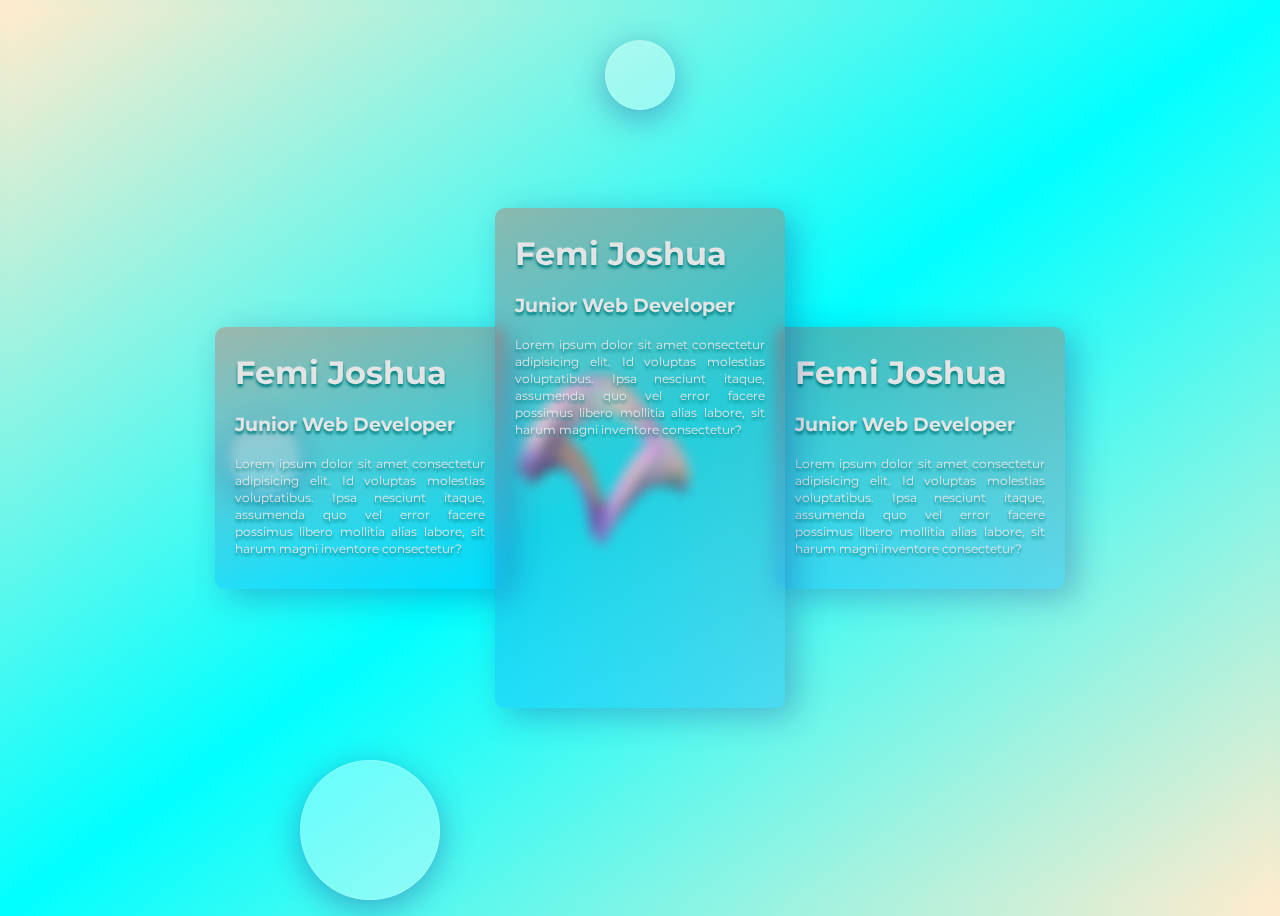
<file: index.html>
<!DOCTYPE html>
<html lang="en">
<head>
    <meta charset="UTF-8">
    <meta http-equiv="X-UA-Compatible" content="IE=edge">
    <meta name="viewport" content="width=device-width, initial-scale=1.0">
    <title>Document</title>
    <link rel="preconnect" href="https://fonts.gstatic.com">
    <link rel="preconnect" href="https://fonts.gstatic.com">
    <link rel="preconnect" href="https://fonts.gstatic.com">
    <link href="https://fonts.googleapis.com/css2?family=Montserrat:ital,wght@0,300;0,400;0,500;0,600;0,700;0,900;1,400&display=swap" rel="stylesheet">
    <link rel="stylesheet" href="assests/css/main.css">
</head>
<body>
    <div class="wrapper">
    <div class="aside w q">
        <h1>Femi Joshua</h1>
        <h3>Junior Web Developer</h3>
        <p>
            Lorem ipsum dolor sit amet consectetur adipisicing elit. Id voluptas molestias voluptatibus. Ipsa nesciunt itaque, assumenda quo vel error facere possimus libero mollitia alias labore, sit harum magni inventore consectetur?
        </p>
    </div>
    <!-- <div class="main"></div> -->
    <div class="ball one"></div>
    <div class="ball one1"></div>
    <div class="ball two"></div>
    <div>
        <img src="assests/second.gif" alt="">
    </div>
        <div class="aside we">
            <h1>Femi Joshua</h1>
            <h3>Junior Web Developer</h3>
            <p>
                Lorem ipsum dolor sit amet consectetur adipisicing elit. Id voluptas molestias voluptatibus. Ipsa nesciunt itaque, assumenda quo vel error facere possimus libero mollitia alias labore, sit harum magni inventore consectetur?
            </p>
        </div>
        <div class="aside w p">
            <h1>Femi Joshua</h1>
            <h3>Junior Web Developer</h3>
            <p>
                Lorem ipsum dolor sit amet consectetur adipisicing elit. Id voluptas molestias voluptatibus. Ipsa nesciunt itaque, assumenda quo vel error facere possimus libero mollitia alias labore, sit harum magni inventore consectetur?
            </p>
        </div>
    </div>
    
    
</body>
</html>
</file>
<file: assests/css/main.css>
*{
    box-sizing: border-box;
}
body{
    background: linear-gradient(to right bottom,blanchedalmond 0%, aqua 50%, blanchedalmond 100%);
    background-repeat: no-repeat;
}
.wrapper{
    height: 100vh;
    max-width: 100vw ;
    margin: 0 auto;
    display: flex;
    justify-content: center;
    align-items: center;
    background: linear-gradient(to right bottom,blanchedalmond 0%, aqua 50%, blanchedalmond 100%);
    background-repeat: no-repeat;
    color: rgb(228, 228, 228);
    text-shadow: 0px 3px 3px rgba(0, 128, 128);
    font-family: 'Montserrat', sans-serif;;
}
h1{
    margin-top: 6px;
}
p{
    font-size: 12px;
    text-align: justify;
    letter-spacing: px;
    line-height: 17px;
}
.main{
    border-radius: 0 10px 10px 0px;
    height: 500px;
    width: 400px;
    background: linear-gradient(to right bottom, rgba(34,193,195,1) 0%, rgba(253,187,45,1) 100%);
}
.aside{
    padding: 20px;
    height: 500px;
    width: 290px;
    border-radius: 10px;
    position: relative;
    z-index: 2;
    /* glass */
    background: rgba( 255, 255, 255, 0.25 );
    background: linear-gradient(rgba(255, 0, 0, 0.25), rgba(0, 132, 255, 0.25));
    box-shadow: 10px 8px 32px rgba( 31, 38, 135, 0.3 );
    backdrop-filter: blur( 6px );
    -webkit-backdrop-filter: blur( 4px );
    /* border-radius: 10px; */
    /* border: 1px solid rgba( 255, 255, 255, 0.5 ); */
}
.ball{
    height: 70px;
    width: 70px;
    border-radius: 50%;
    background: rgba( 255, 255, 255, 0.35 );
    box-shadow: 0 8px 32px 0 rgba( 31, 38, 135, 0.37 );
    backdrop-filter: blur( 4px );
    -webkit-backdrop-filter: blur( 4px );
    /* border-radius: 10px; */
    border: 1px solid rgba( 255, 255, 255, 0.18 );
    position: absolute;
    z-index: 1;
}
.one{
    left: 230px;
}
.one1{
    top: 40px;
}
.two{
    width: 140px;
    height: 140px;
    left: 300px;
    bottom: 0;
}
img{
    width: 200px;
    position: absolute;
    left: 39%;
    top: 40%;
}
.w{
    height: auto;
    position: relative;
    z-index: ;
    /* height: 300px; */
}
.p{
    left: -10px;
    z-index: 1;
}
.q{
    right: -10px;
}
</file>
